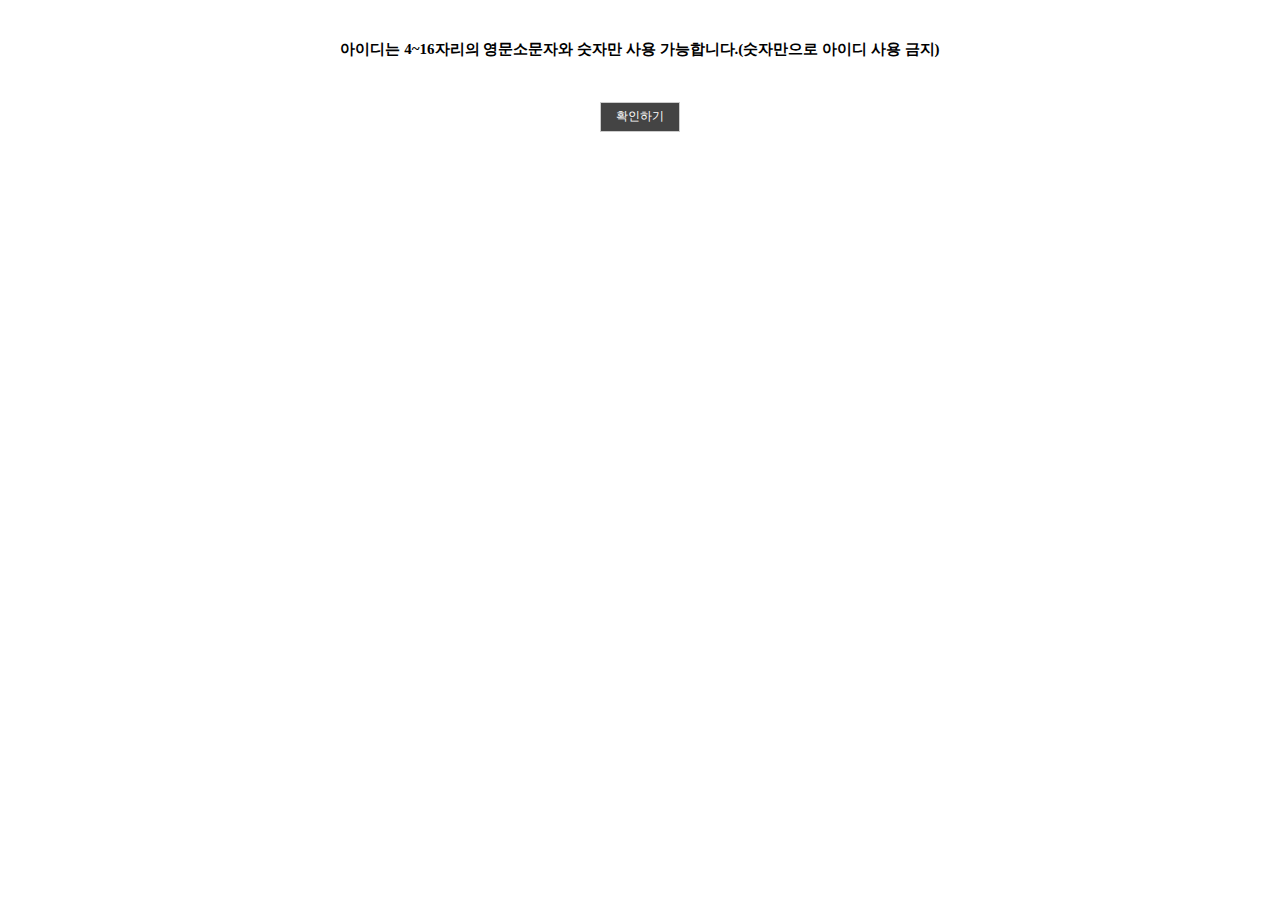
<file: member.html>
<!DOCTYPE html>
<html lang="en">
<head>
    <meta charset="UTF-8">
    <meta http-equiv="X-UA-Compatible" content="IE=edge">
    <meta name="viewport" content="width=device-width, initial-scale=1.0">
    <title>아이디 중복 체크</title>
    <link rel="shortcut icon" href="images/favicon.ico">
    <style>
        #idCheck {
            padding: 20px;
            text-align: center;
        }

        #idCheck h2 {
            font-size: 15px;
        }

        .btn {
            margin-top: 10px;
            text-align: center;
        }
        .btn input {
            width: 80px;
            height: 30px;
            border: 1px solid #ccc;
            background-color: #444;
            color: #fff;
            font-size: 12px;
            
        }
    </style>
</head>
<body>
    <div id="idCheck">
        <h2>아이디는 4~16자리의 영문소문자와 숫자만 사용 가능합니다.(숫자만으로 아이디 사용 금지)</h2>
    </div>
    <div class="btn">
        <input type="button" value="확인하기" onclick="window.close();">
    </div>
</body>
</html>
</file>
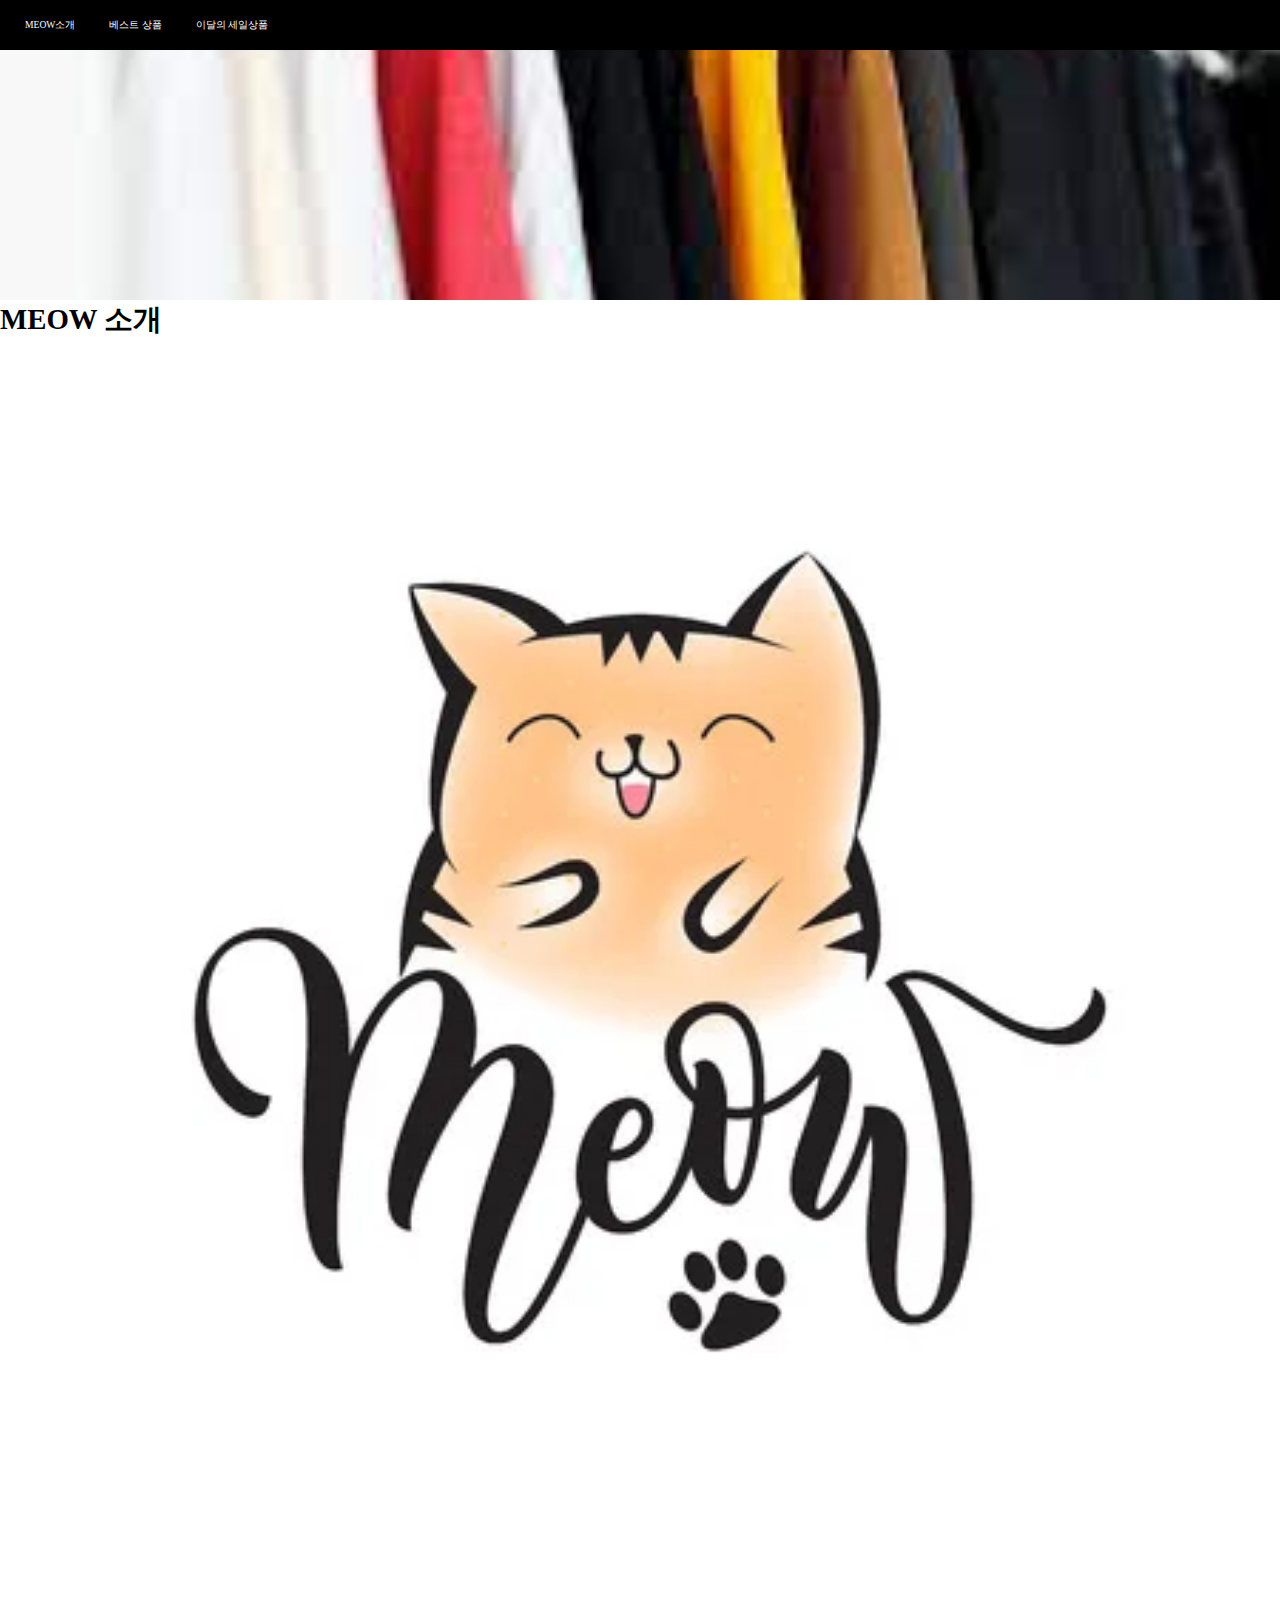
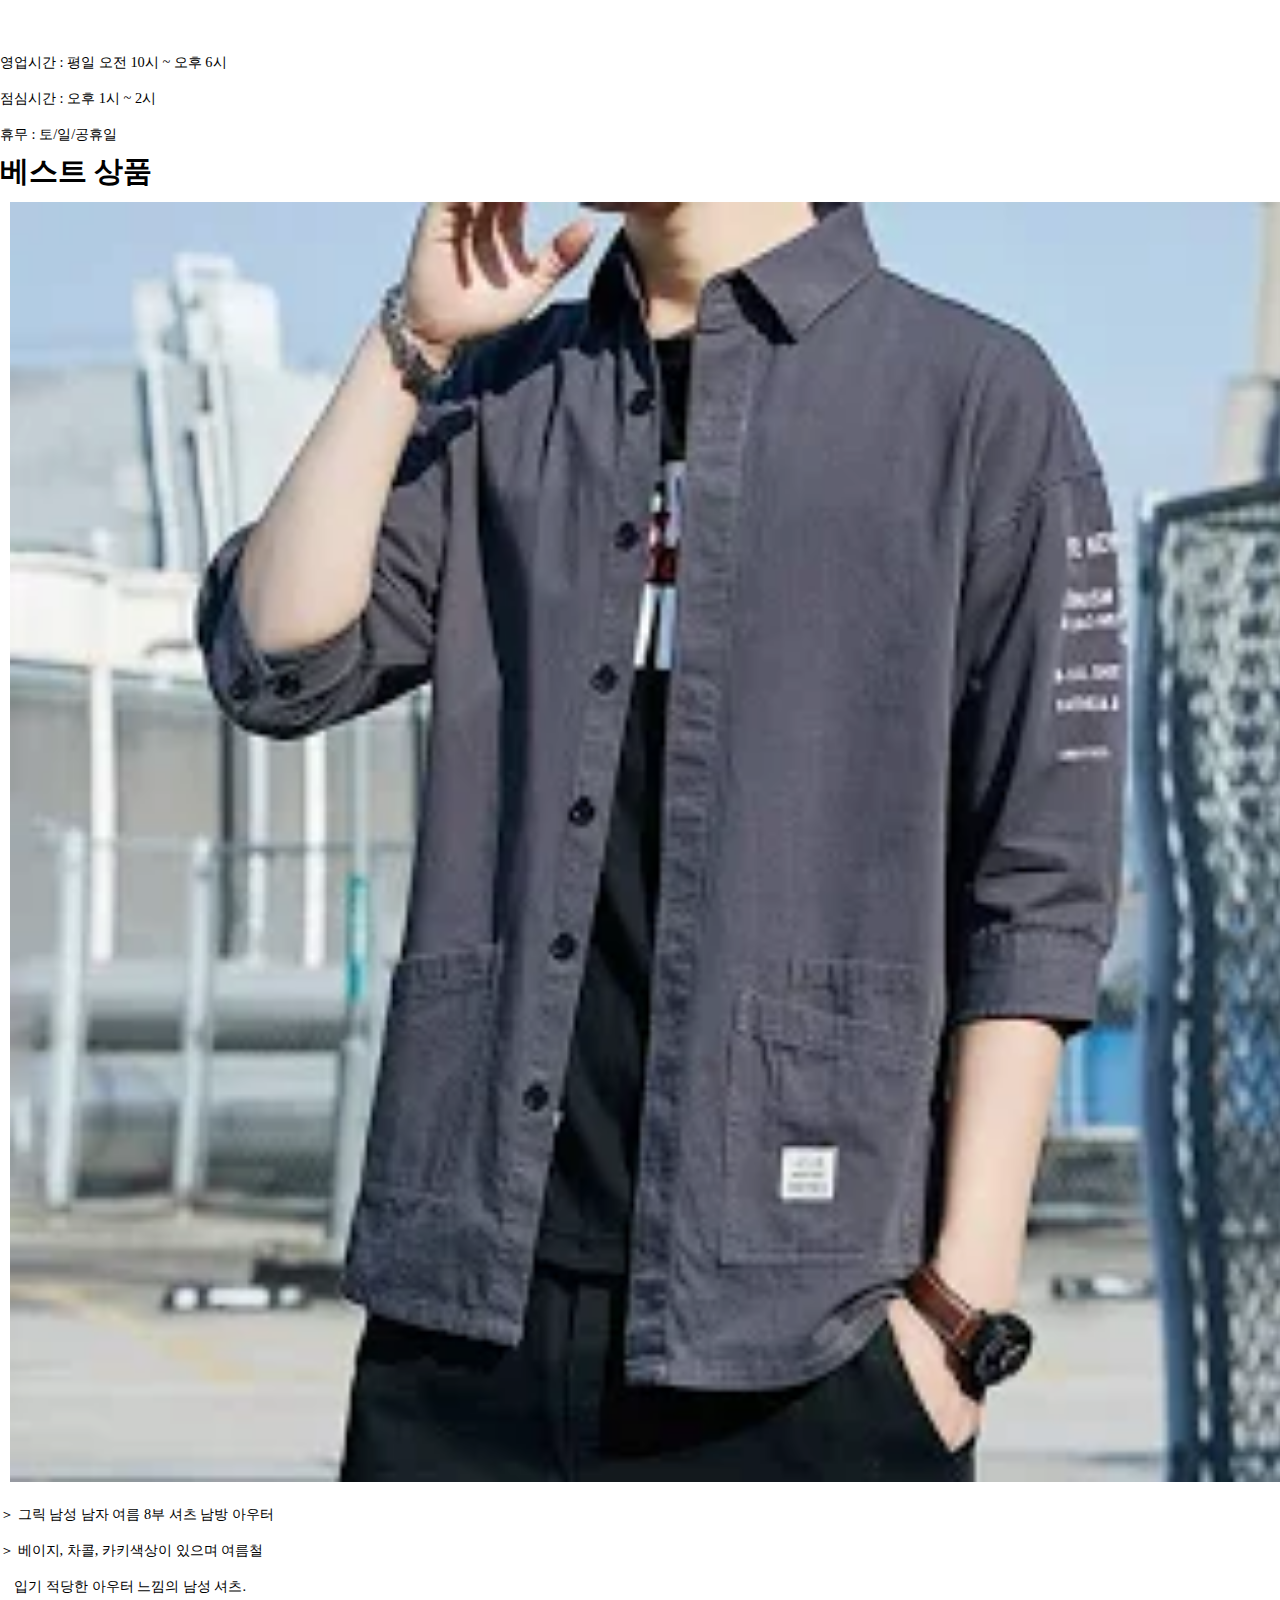
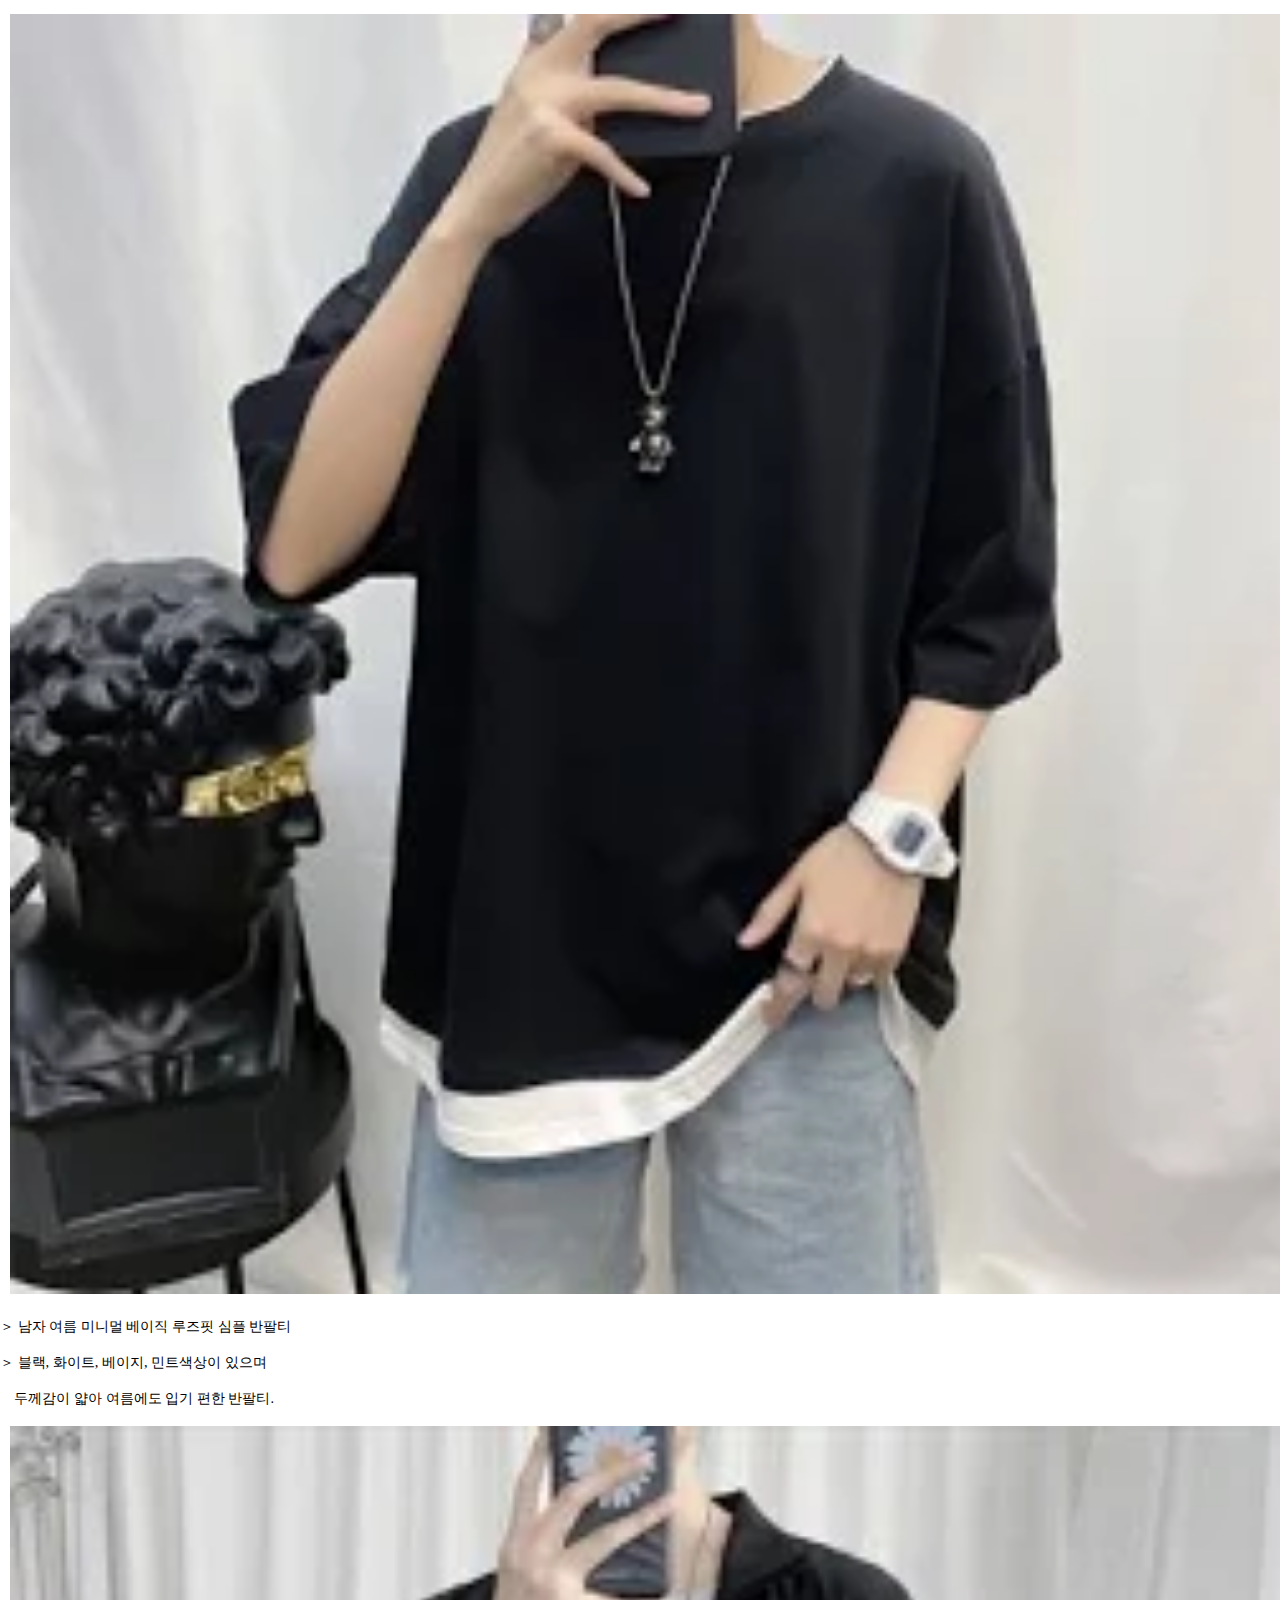
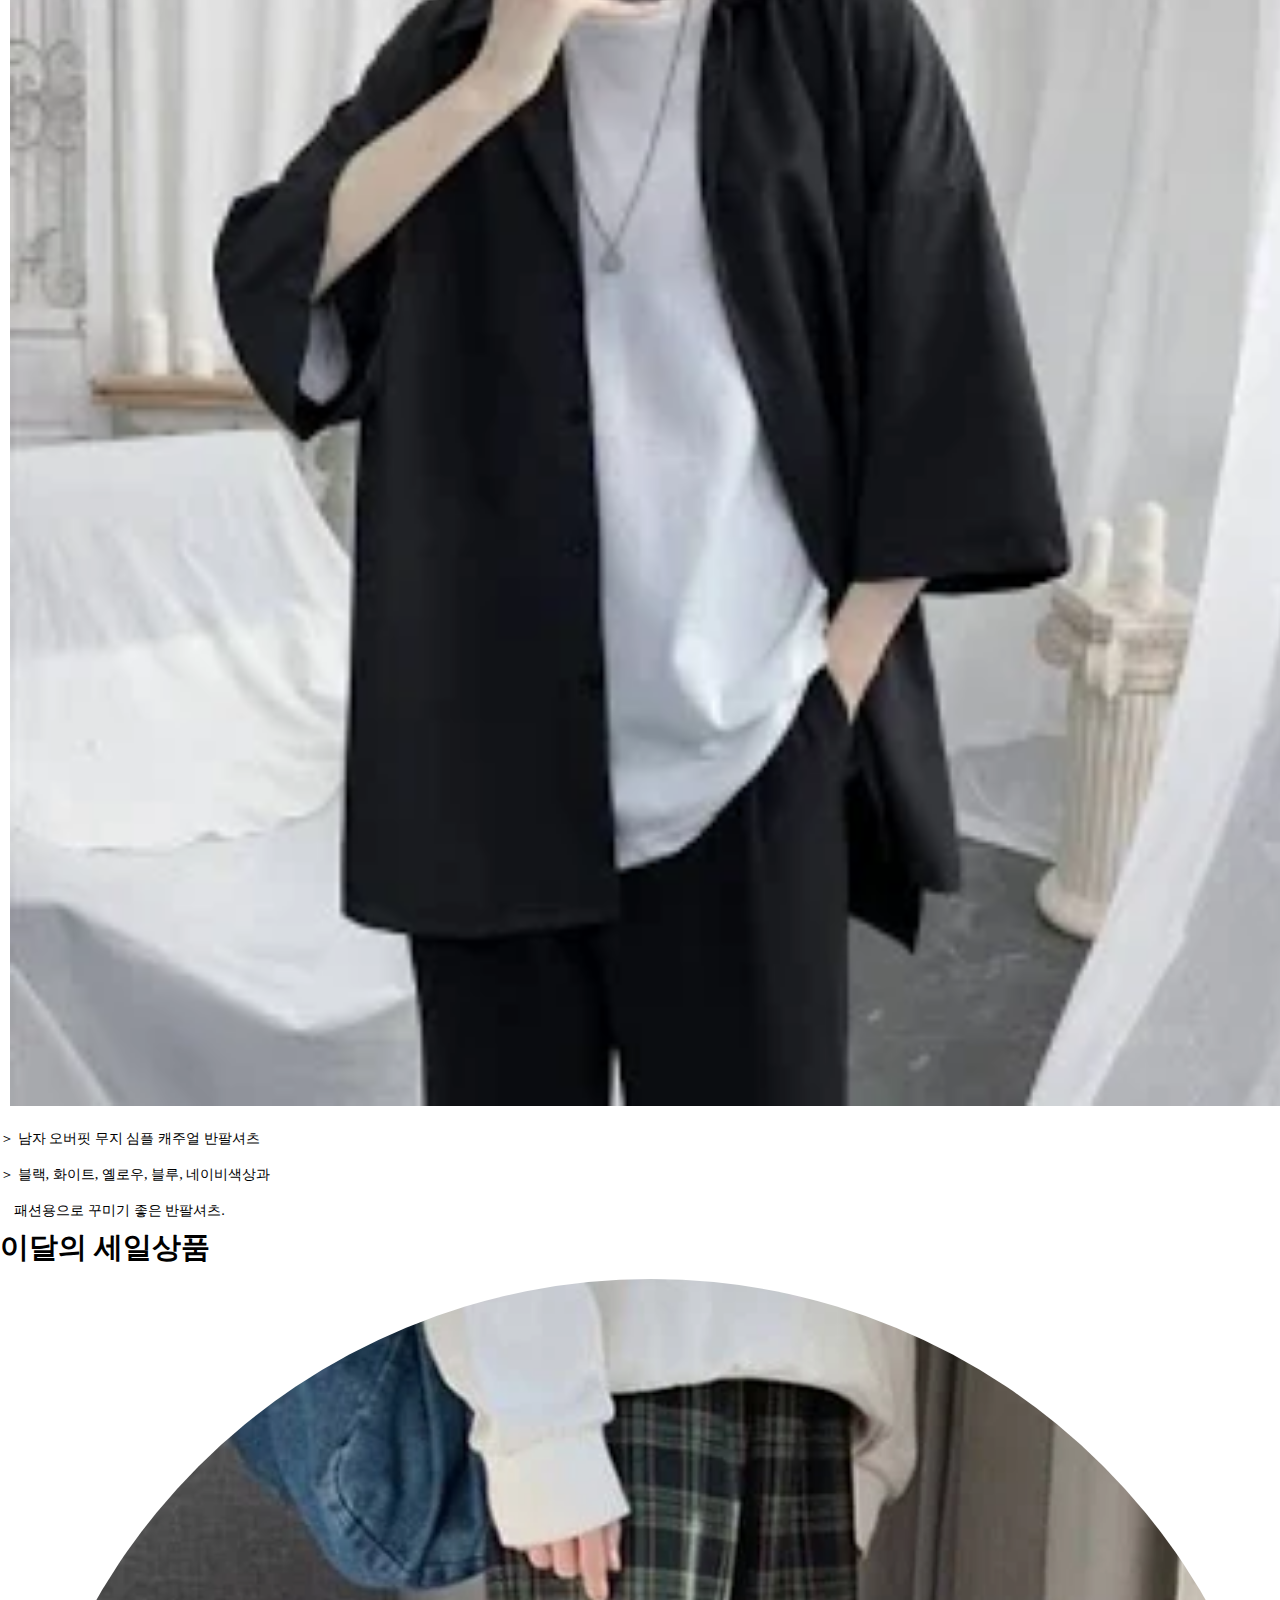
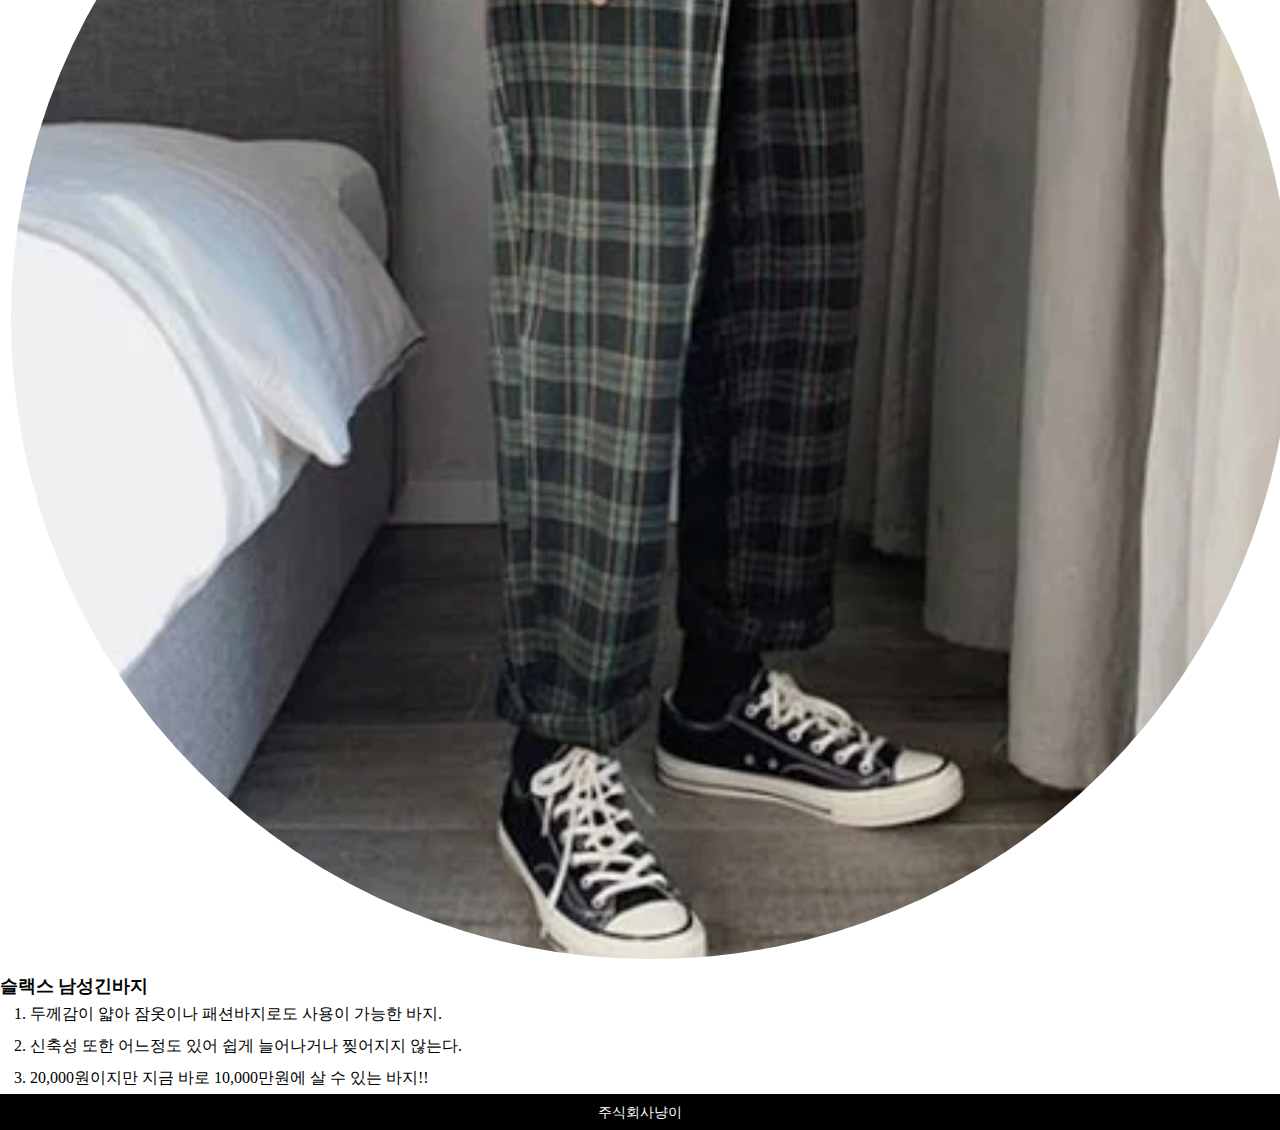
<file: mindex.html>
<!DOCTYPE html>
<html lang="en">
<head>
    <meta charset="UTF-8">
    <meta http-equiv="X-UA-Compatible" content="IE=edge">
    <meta name="viewport" content="width=device-width, initial-scale=1.0">
    <title>MEOW</title>
    <style>
        * {
            margin: 0;
            padding: 0;
        }
        
        body {
            background-color: #fff;
        }

        a {
            text-decoration: none;
        }

        nav a:link, a:visited {
            color: #fff;
        }

        nav a:active {
            color: yellow;
        }

        h1 {
            font-size: 1.8em;
        }

        h2 {
            font-size: 1.1em;
        }

        p {
            font-size: 0.9em;
            line-height: 2.5;
        }

        li {
            font-size: 1em;
            line-height: 2;
        }

        #containger {
            width: 100%;
        }

        header {
            width: 100%;
            height: 300px;
            background: url(images/main1.png) no-repeat center;
            background-size: cover;
        }

        nav {
            height: 50px;
            background-color: #000;
        }

        #main-nav {
            list-style: none;
            padding: 10px;
        }

        #main-nav li {
            display: inline-block;
            color: #fff;
            font-size: 0.6em;
            margin: 5px 15px;
        }

        .photo {
            width: 100%;
            padding: 10px;
            text-align: center;
        }

        .photo img {
            width: 100%;
        }

        .sale {
            border: 1px solid #fff;
            border-radius: 50%;
        }

        ol {
            padding-left: 30px;
            padding-right: 30px;
        }

        footer {
            background-color: #000;
        }

        footer p {
            text-align: center;
            color: #fff;
        }
    </style>
</head>
<body>
    <div id="container">
        <header>
            <nav>
                <ul id="main-nav">
                    <li><a href="#intro">MEOW소개</a></li>
                    <li><a href="#best">베스트 상품</a></li>
                    <li><a href="#sale">이달의 세일상품</a></li>
                </ul>
            </nav>
        </header>
        <section id="intro">
            <div class="page-title">
                <h1>MEOW 소개</h1>
            </div>
            <div class="content">
                <div class="photo">
                    <img src="imgs/meow2.png" alt="moew">
                </div>
                <div class="text">
                    <p>영업시간 : 평일 오전 10시 ~ 오후 6시</p>
                    <p>점심시간 : 오후 1시 ~ 2시</p>
                    <p>휴무 : 토/일/공휴일</p>
                </div>
            </div>
        </section>
        <section id="best">
            <div class="page-title">
                <h1>베스트 상품</h1>
            </div>
            <div class="content">
                <div class="photo">
                    <img src="imgs/best1.png" alt="그릭 남성 남자 여름 간절기 8부 셔츠 남방 아우터">
                </div>
                <div class="text">
                    <p>＞ 그릭 남성 남자 여름 8부 셔츠 남방 아우터</p>
                    <p>＞ 베이지, 차콜, 카키색상이 있으며 여름철<br>&nbsp;&nbsp;&nbsp;&nbsp;입기 적당한 아우터 느낌의 남성 셔츠.</p>
                </div>
                <div class="photo">
                    <img src="imgs/best7.png" alt="남자 여름 미니멀 베이직 루즈핏 남친룩 심플 반팔티">
                </div>
                <div class="text">
                    <p>＞ 남자 여름 미니멀 베이직 루즈핏 심플 반팔티</p>
                    <p>＞ 블랙, 화이트, 베이지, 민트색상이 있으며<br>&nbsp;&nbsp;&nbsp; 두께감이 얇아 여름에도 입기 편한 반팔티.</p>
                </div>
                <div class="photo">
                    <img src="imgs/best9.png" alt="남자 오버핏 무지 심플 캐주얼 반팔셔츠">
                </div>
                <div class="text">
                    <p>＞ 남자 오버핏 무지 심플 캐주얼 반팔셔츠</p>
                    <p>＞ 블랙, 화이트, 옐로우, 블루, 네이비색상과<br>&nbsp;&nbsp;&nbsp; 패션용으로 꾸미기 좋은 반팔셔츠.</p>
                </div>
            </div>
        </section>
        <section id="sale">
            <div class="page-title">
                <h1>이달의 세일상품</h1>
            </div>
            <div class="content">
                <div class="photo">
                    <img class="sale" src="imgs/바지2.png" alt="슬랙스 남성긴바지">
                </div>
                <div class="text">
                    <h2>슬랙스 남성긴바지</h2>
                    <ol>
                        <li>두께감이 얇아 잠옷이나 패션바지로도 사용이 가능한 바지.</li>
                        <li>신축성 또한 어느정도 있어 쉽게 늘어나거나 찢어지지 않는다.</li>
                        <li>20,000원이지만 지금 바로 10,000만원에 살 수 있는 바지!!</li>
                    </ol>
                </div>
            </div>
        </section>
        <footer>
            <p>주식회사냥이</p>
        </footer>
    </div>
</body>
</html>
</file>
